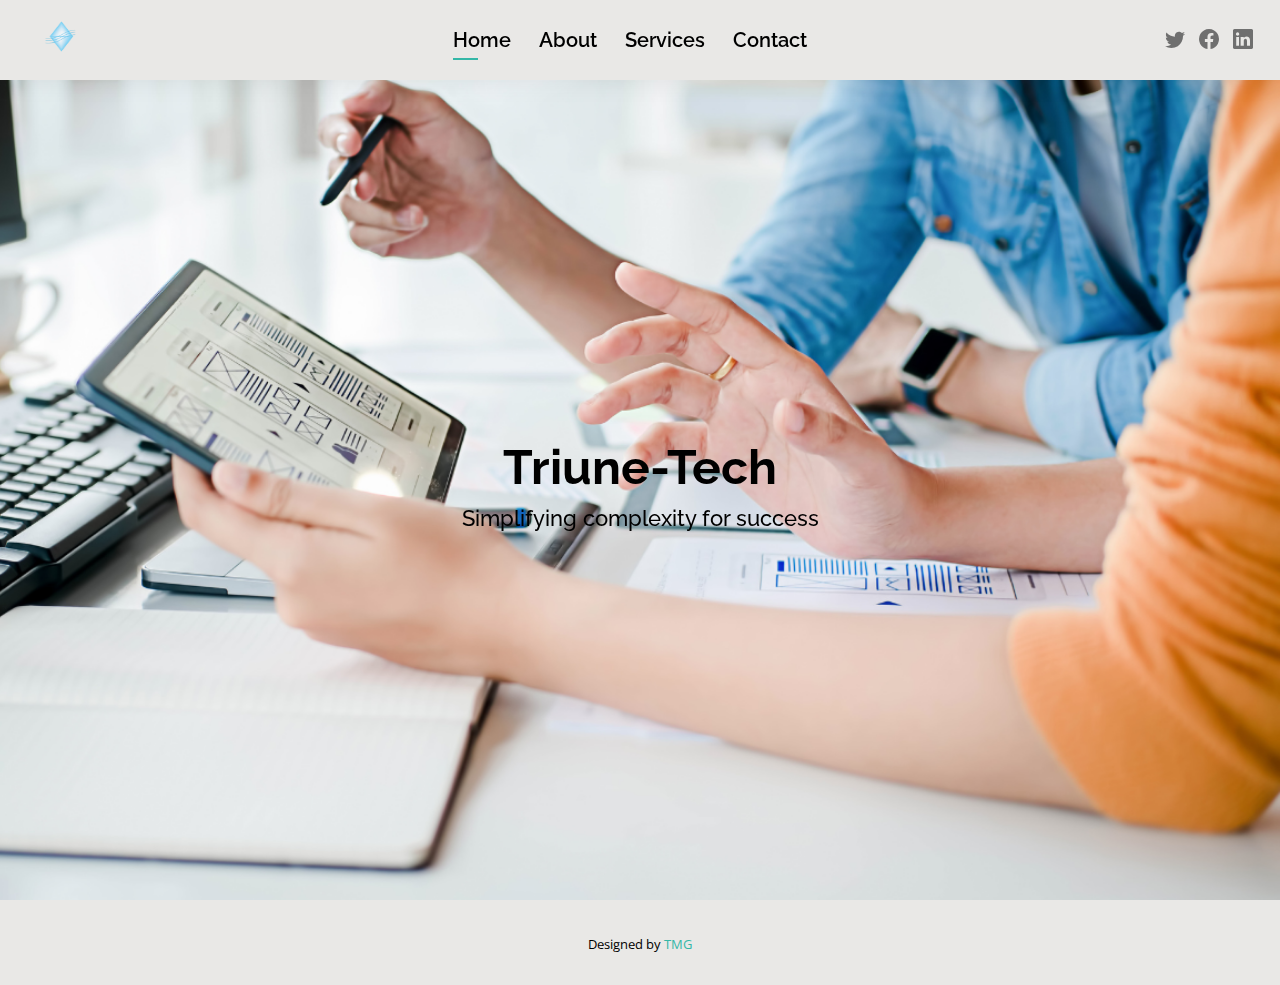
<file: index.html>
<!DOCTYPE html>
<html lang="en">

<head>
  <meta charset="utf-8">
  <meta content="width=device-width, initial-scale=1.0" name="viewport">

  <title>Triune Tech</title>
  <meta content="" name="description">
  <meta content="" name="keywords">

  <!-- Favicons -->
  <link href="assets/img/triune-logo.png" rel="icon">
  <link href="assets/img/apple-touch-icon.png" rel="apple-touch-icon">

  <!-- Google Fonts -->
  <link href="https://fonts.googleapis.com/css?family=Open+Sans:300,300i,400,400i,600,600i,700,700i|Raleway:300,300i,400,400i,500,500i,600,600i,700,700i|Poppins:300,300i,400,400i,500,500i,600,600i,700,700i" rel="stylesheet">

  <!-- Vendor CSS Files -->
  <link href="assets/vendor/aos/aos.css" rel="stylesheet">
  <link href="assets/vendor/bootstrap/css/bootstrap.min.css" rel="stylesheet">
  <link href="assets/vendor/bootstrap-icons/bootstrap-icons.css" rel="stylesheet">
  <link href="assets/vendor/boxicons/css/boxicons.min.css" rel="stylesheet">
  <link href="assets/vendor/glightbox/css/glightbox.min.css" rel="stylesheet">
  <link href="assets/vendor/swiper/swiper-bundle.min.css" rel="stylesheet">

  <!-- Template Main CSS File -->
  <link href="assets/css/style.css" rel="stylesheet">

</head>

<body>

  <!-- ======= Header ======= -->
  <header id="header" class="fixed-top">
    <div class="container-fluid d-flex justify-content-between align-items-center">

      <h1 class="logo me-auto me-lg-0"><a href="index.html"><img src="assets/img/triune-logo.png" height="150" width="35"></a>
      </h1>
      <!-- Uncomment below if you prefer to use an image logo -->
      

      <nav id="navbar" class="navbar order-last order-lg-0">
        <ul>
          <li><a class="active" href="index.html">Home</a></li>
          <li><a href="about.html">About</a></li>
          <li><a href="services.html">Services</a></li>
          <!-- <li><a href="product.html">Product</a></li> -->
          <li><a href="contact.html">Contact</a></li>
        </ul>
        <i class="bi bi-list mobile-nav-toggle"></i>
      </nav><!-- .navbar -->

      <div class="header-social-links">
        <a href="#" class="twitter"><i class="bi bi-twitter"></i></a>
        <a href="#" class="facebook"><i class="bi bi-facebook"></i></a>
        <!-- <a href="#" class="instagram"><i class="bi bi-instagram"></i></a> -->
        <a href="#" class="linkedin"><i class="bi bi-linkedin"></i></i></a>
      </div>

    </div>

  </header><!-- End Header -->

  <!-- ======= Hero Section ======= -->
  <section id="hero" class="d-flex align-items-center">
    <div class="container d-flex flex-column align-items-center" data-aos="zoom-in" data-aos-delay="100">
      <h1>Triune-Tech</h1>
      <h2>Simplifying complexity for success</h2>
      <!-- <a href="about.html" class="btn-about">About Us</a> -->
    </div>
  </section>
  <!-- End Hero -->

  <!-- ======= Footer ======= -->
  <footer id="footer">
    <div class="container">
      <!-- <div class="copyright">
        &copy; Copyright <strong><span>Triune-Tech</span></strong>. All Rights Reserved
      </div> -->
      <div class="credits">
        Designed by <a href="#">TMG</a>
      </div>
    </div>
  </footer><!-- End  Footer -->

  <div id="preloader"></div>
  <a href="#" class="back-to-top d-flex align-items-center justify-content-center"><i class="bi bi-arrow-up-short"></i></a>

  <!-- Vendor JS Files -->
  <script src="assets/vendor/purecounter/purecounter_vanilla.js"></script>
  <script src="assets/vendor/aos/aos.js"></script>
  <script src="assets/vendor/bootstrap/js/bootstrap.bundle.min.js"></script>
  <script src="assets/vendor/glightbox/js/glightbox.min.js"></script>
  <script src="assets/vendor/isotope-layout/isotope.pkgd.min.js"></script>
  <script src="assets/vendor/swiper/swiper-bundle.min.js"></script>
  <script src="assets/vendor/waypoints/noframework.waypoints.js"></script>
  <script src="assets/vendor/php-email-form/validate.js"></script>

  <!-- Template Main JS File -->
  <script src="assets/js/main.js"></script>

</body>

</html>
</file>
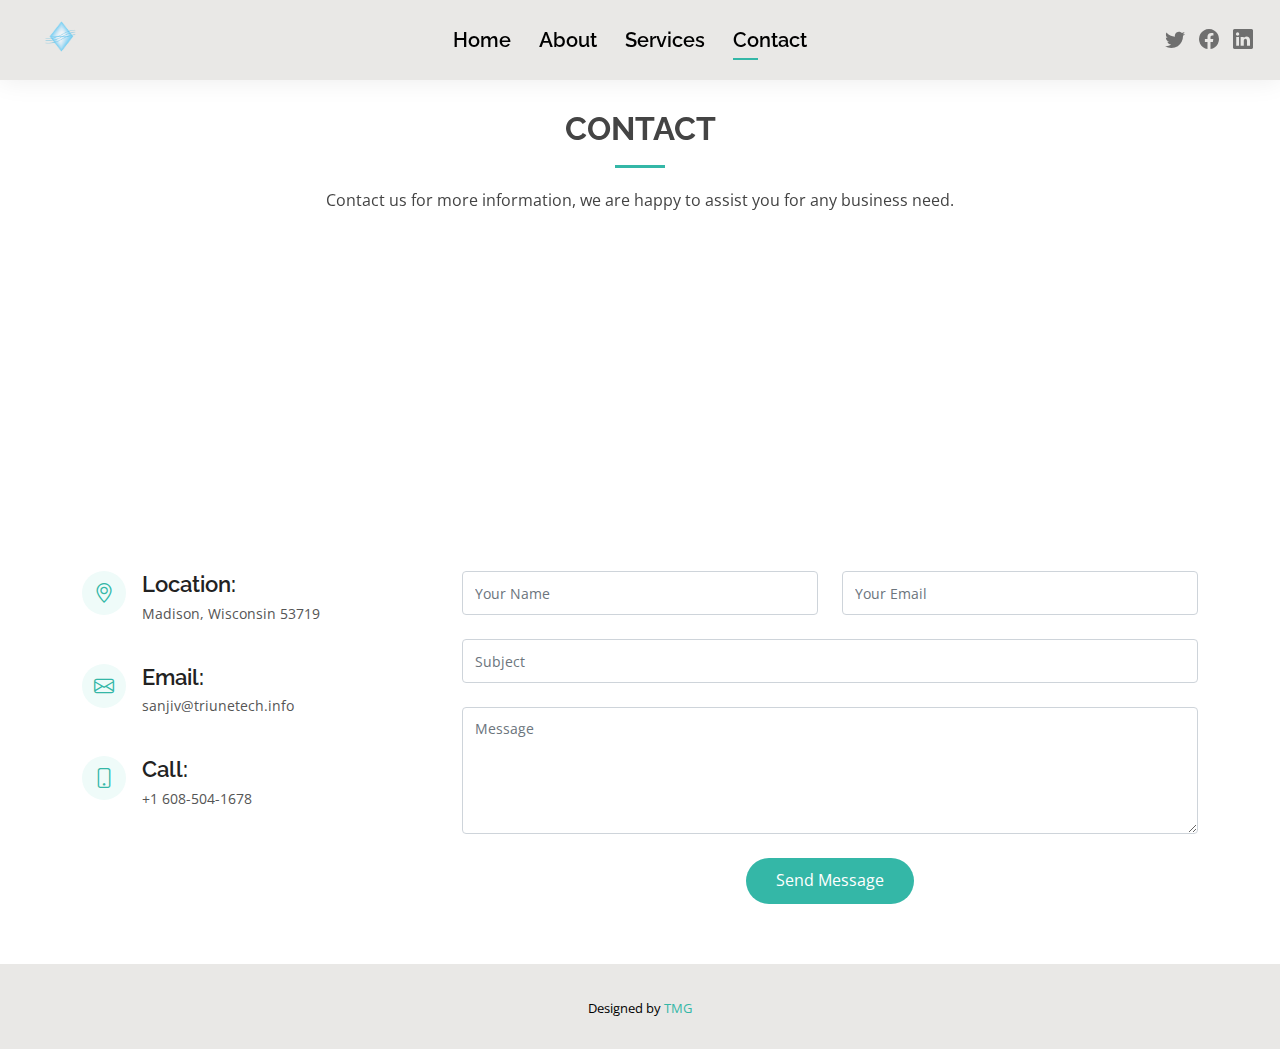
<file: contact.html>
<!DOCTYPE html>
<html lang="en">

<head>
  <meta charset="utf-8">
  <meta content="width=device-width, initial-scale=1.0" name="viewport">

  <title>Triune-Tech</title>
  <meta content="" name="description">
  <meta content="" name="keywords">

  <!-- Favicons -->
  <link href="assets/img/favicon.png" rel="icon">
  <link href="assets/img/apple-touch-icon.png" rel="apple-touch-icon">

  <!-- Google Fonts -->
  <link href="https://fonts.googleapis.com/css?family=Open+Sans:300,300i,400,400i,600,600i,700,700i|Raleway:300,300i,400,400i,500,500i,600,600i,700,700i|Poppins:300,300i,400,400i,500,500i,600,600i,700,700i" rel="stylesheet">

  <!-- Vendor CSS Files -->
  <link href="assets/vendor/aos/aos.css" rel="stylesheet">
  <link href="assets/vendor/bootstrap/css/bootstrap.min.css" rel="stylesheet">
  <link href="assets/vendor/bootstrap-icons/bootstrap-icons.css" rel="stylesheet">
  <link href="assets/vendor/boxicons/css/boxicons.min.css" rel="stylesheet">
  <link href="assets/vendor/glightbox/css/glightbox.min.css" rel="stylesheet">
  <link href="assets/vendor/swiper/swiper-bundle.min.css" rel="stylesheet">

  <!-- Template Main CSS File -->
  <link href="assets/css/style.css" rel="stylesheet">

</head>

<body>

  <!-- ======= Header ======= -->
  <header id="header" class="fixed-top">
    <div class="container-fluid d-flex justify-content-between align-items-center">

      <h1 class="logo me-auto me-lg-0"><a href="index.html"><img src="assets/img/triune-logo.png" height="150" width="35"></a>
      </h1>
      <!-- Uncomment below if you prefer to use an image logo -->
      <!-- <a href="index.html" class="logo"><img src="assets/img/logo.png" alt="" class="img-fluid"></a>-->

      <nav id="navbar" class="navbar order-last order-lg-0">
        <ul>
          <li><a href="index.html">Home</a></li>
          <li><a href="about.html">About</a></li>
          <li><a href="services.html">Services</a></li>
          <!-- <li><a href="services.html">Product</a></li> -->
          <li><a class="active" href="contact.html">Contact</a></li>
        </ul>
        <i class="bi bi-list mobile-nav-toggle"></i>
      </nav><!-- .navbar -->

      <div class="header-social-links">
        <a href="#" class="twitter"><i class="bi bi-twitter"></i></a>
        <a href="#" class="facebook"><i class="bi bi-facebook"></i></a>
        <!-- <a href="#" class="instagram"><i class="bi bi-instagram"></i></a> -->
        <a href="#" class="linkedin"><i class="bi bi-linkedin"></i></i></a>
      </div>

    </div>

  </header><!-- End Header -->

  <main id="main">

    <!-- ======= Contact Section ======= -->
    <section id="contact" class="contact">
      <div class="container" data-aos="fade-up">

        <div class="section-title">
          <h2>Contact</h2>
          <p>Contact us for more information, we are happy to assist you for any business need.</p>
        </div>

        <div>
          <iframe src="https://www.google.com/maps/embed?pb=!1m14!1m12!1m3!1d52497.15049844585!2d-89.41642163604529!3d43.07377298292162!2m3!1f0!2f0!3f0!3m2!1i1024!2i768!4f13.1!5e0!3m2!1sen!2sus!4v1684524093869!5m2!1sen!2sus" width="100%" height="275px" style="border:0;" allowfullscreen="" loading="lazy" referrerpolicy="no-referrer-when-downgrade"></iframe>
        </div>

        <div class="row mt-5">

          <div class="col-lg-4">
            <div class="info">
              <div class="address">
                <i class="bi bi-geo-alt"></i>
                <h4>Location:</h4>
                <p>Madison, Wisconsin 53719</p>
              </div>

              <div class="email">
                <i class="bi bi-envelope"></i>
                <h4>Email:</h4>
                <p>sanjiv@triunetech.info</p>
              </div>

              <div class="phone">
                <i class="bi bi-phone"></i>
                <h4>Call:</h4>
                <p>+1 608-504-1678</p>
              </div>

            </div>

          </div>

          <div class="col-lg-8 mt-5 mt-lg-0">

            <form action="forms/contact.php" method="post" role="form" class="php-email-form">
              <div class="row">
                <div class="col-md-6 form-group">
                  <input type="text" name="name" class="form-control" id="name" placeholder="Your Name" required>
                </div>
                <div class="col-md-6 form-group mt-3 mt-md-0">
                  <input type="email" class="form-control" name="email" id="email" placeholder="Your Email" required>
                </div>
              </div>
              <div class="form-group mt-3">
                <input type="text" class="form-control" name="subject" id="subject" placeholder="Subject" required>
              </div>
              <div class="form-group mt-3">
                <textarea class="form-control" name="message" rows="5" placeholder="Message" required></textarea>
              </div>
              <div class="my-3">
                <div class="loading">Loading</div>
                <div class="error-message"></div>
                <div class="sent-message">Your message has been sent. Thank you!</div>
              </div>
              <div class="text-center"><button type="submit">Send Message</button></div>
            </form>

          </div>

        </div>

      </div>
    </section><!-- End Contact Section -->

  </main><!-- End #main -->

  <!-- ======= Footer ======= -->
  <footer id="footer">
    <div class="container">
      <!-- <div class="copyright">
        &copy; Copyright <strong><span>Triune-Tech</span></strong>. All Rights Reserved
      </div> -->
      <div class="credits">
       
        Designed by <a href="#">TMG</a>
      </div>
    </div>
  </footer><!-- End  Footer -->

  <div id="preloader"></div>
  <a href="#" class="back-to-top d-flex align-items-center justify-content-center"><i class="bi bi-arrow-up-short"></i></a>

  <!-- Vendor JS Files -->
  <script src="assets/vendor/purecounter/purecounter_vanilla.js"></script>
  <script src="assets/vendor/aos/aos.js"></script>
  <script src="assets/vendor/bootstrap/js/bootstrap.bundle.min.js"></script>
  <script src="assets/vendor/glightbox/js/glightbox.min.js"></script>
  <script src="assets/vendor/isotope-layout/isotope.pkgd.min.js"></script>
  <script src="assets/vendor/swiper/swiper-bundle.min.js"></script>
  <script src="assets/vendor/waypoints/noframework.waypoints.js"></script>
  <script src="assets/vendor/php-email-form/validate.js"></script>

  <!-- Template Main JS File -->
  <script src="assets/js/main.js"></script>

</body>

</html>
</file>
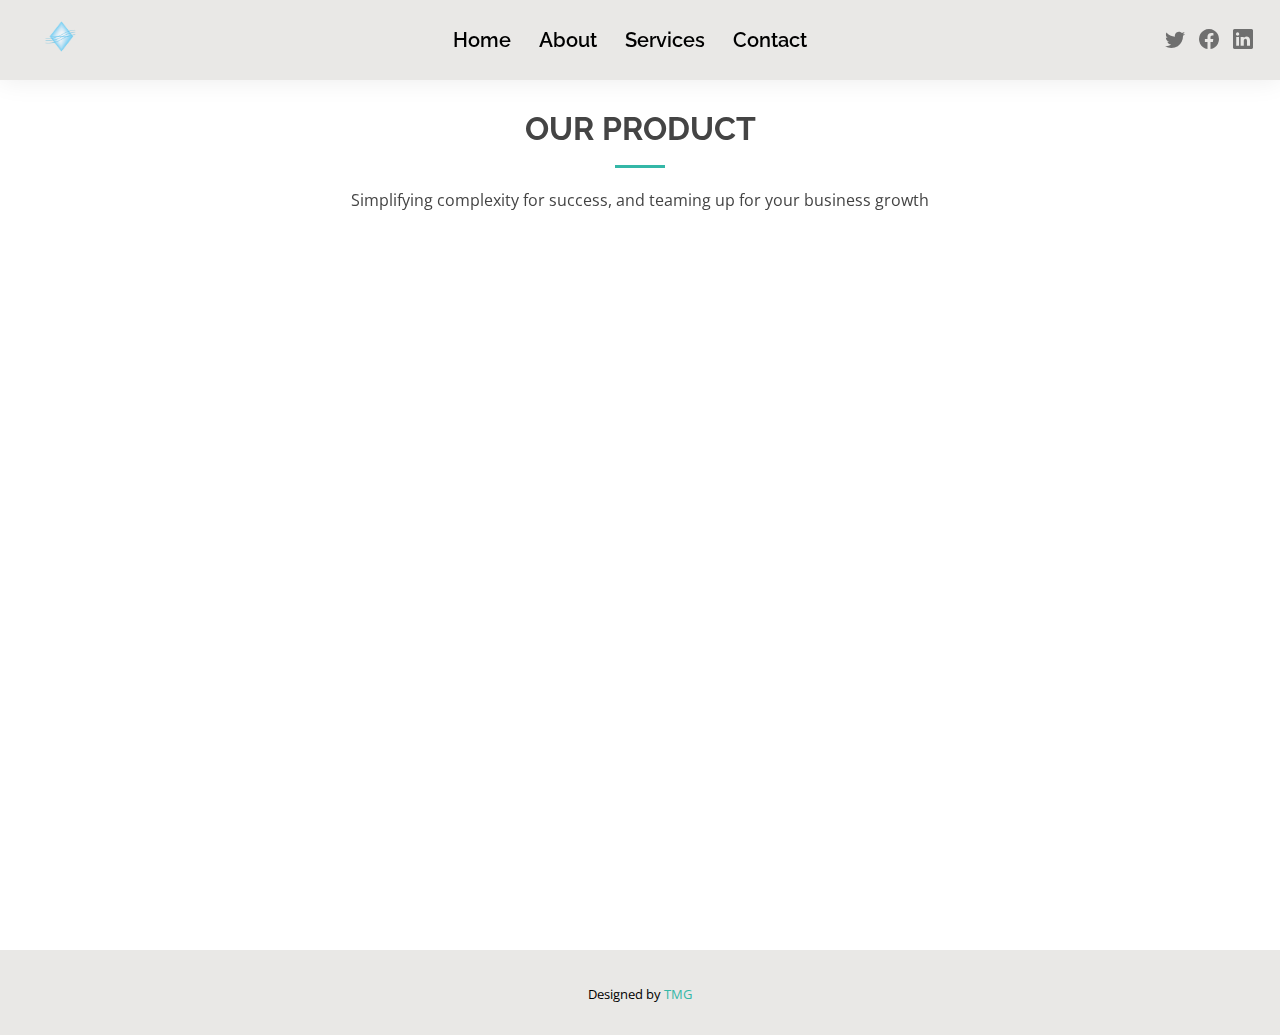
<file: product.html>
<!DOCTYPE html>
<html lang="en">

<head>
    <meta charset="utf-8">
    <meta content="width=device-width, initial-scale=1.0" name="viewport">

    <title>Triune-Tech</title>
    <meta content="" name="description">
    <meta content="" name="keywords">

    <!-- Favicons -->
    <link href="assets/img/favicon.png" rel="icon">
    <link href="assets/img/apple-touch-icon.png" rel="apple-touch-icon">

    <!-- Google Fonts -->
    <link
        href="https://fonts.googleapis.com/css?family=Open+Sans:300,300i,400,400i,600,600i,700,700i|Raleway:300,300i,400,400i,500,500i,600,600i,700,700i|Poppins:300,300i,400,400i,500,500i,600,600i,700,700i"
        rel="stylesheet">

    <!-- Vendor CSS Files -->
    <link href="assets/vendor/aos/aos.css" rel="stylesheet">
    <link href="assets/vendor/bootstrap/css/bootstrap.min.css" rel="stylesheet">
    <link href="assets/vendor/bootstrap-icons/bootstrap-icons.css" rel="stylesheet">
    <link href="assets/vendor/boxicons/css/boxicons.min.css" rel="stylesheet">
    <link href="assets/vendor/glightbox/css/glightbox.min.css" rel="stylesheet">
    <link href="assets/vendor/swiper/swiper-bundle.min.css" rel="stylesheet">

    <!-- Template Main CSS File -->
    <link href="assets/css/style.css" rel="stylesheet">


</head>

<body>

    <!-- ======= Header ======= -->
    <header id="header" class="fixed-top">
        <div class="container-fluid d-flex justify-content-between align-items-center">

            <h1 class="logo me-auto me-lg-0"><a href="index.html"><img src="assets/img/triune-logo.png" height="150"
                        width="35"></a>
            </h1>
            <!-- Uncomment below if you prefer to use an image logo -->
            <!-- <a href="index.html" class="logo"><img src="assets/img/logo.png" alt="" class="img-fluid"></a>-->

            <nav id="navbar" class="navbar order-last order-lg-0">
                <ul>
                    <li><a href="index.html">Home</a></li>
                    <li><a href="about.html">About</a></li>
                    <li><a  href="services.html">Services</a></li>
                    <!-- <li><a class="active" href="product.html">Product</a></li> -->
                    <li><a href="contact.html">Contact</a></li>
                </ul>
                <i class="bi bi-list mobile-nav-toggle"></i>
            </nav><!-- .navbar -->

            <div class="header-social-links">
                <a href="#" class="twitter"><i class="bi bi-twitter"></i></a>
                <a href="#" class="facebook"><i class="bi bi-facebook"></i></a>
                <!-- <a href="#" class="instagram"><i class="bi bi-instagram"></i></a> -->
                <a href="#" class="linkedin"><i class="bi bi-linkedin"></i></i></a>
            </div>

        </div>

    </header><!-- End Header -->

    <main id="main">

        <!-- ======= Services Section ======= -->
        <section id="product" class="product">
            <div class="container" data-aos="fade-up">

                <div class="section-title">
                    <h2>Our Product</h2>
                    <p>Simplifying complexity for success, and teaming up for your business growth</p>
                </div>

                <!-- <div class="row">
                    <div class="col-lg-4 col-md-6 d-flex align-items-stretch" data-aos="zoom-in" data-aos-delay="100">
                        <div class="icon-box iconbox-blue">
                            <div class="icon">
                                <img src="assets/img/manage-salon.png" height="220" width="300">
                                <svg width="100" height="100" viewBox="0 0 600 600" xmlns="http://www.w3.org/2000/svg">
                                    <path stroke="none" stroke-width="0" fill="#f5f5f5"
                                        d="M300,521.0016835830174C376.1290562159157,517.8887921683347,466.0731472004068,529.7835943286574,510.70327084640275,468.03025145048787C554.3714126377745,407.6079735673963,508.03601936045806,328.9844924480964,491.2728898941984,256.3432110539036C474.5976632858925,184.082847569629,479.9380746630129,96.60480741107993,416.23090153303,58.64404602377083C348.86323505073057,18.502131276798302,261.93793281208167,40.57373210992963,193.5410806939664,78.93577620505333C130.42746243093433,114.334589627462,98.30271207620316,179.96522072025542,76.75703585869454,249.04625023123273C51.97151888228291,328.5150500222984,13.704378332031375,421.85034740162234,66.52175969318436,486.19268352777647C119.04800174914682,550.1803526380478,217.28368757567262,524.383925680826,300,521.0016835830174">
                                    </path>
                                </svg>
                                <i class="bx bxl-dribbble"></i>
                            </div>
                            <h4><a href="">Web design</a></h4>
                            <p>We customize your need and deliver quality product within given time frame.</p>
                        </div>
                    </div> -->

                    <!-- <div class="col-lg-4 col-md-6 d-flex align-items-stretch mt-4 mt-md-0" data-aos="zoom-in"
                        data-aos-delay="200">
                        <div class="icon-box iconbox-orange">
                            <div class="icon">
                                <svg width="100" height="100" viewBox="0 0 600 600" xmlns="http://www.w3.org/2000/svg">
                                    <path stroke="none" stroke-width="0" fill="#f5f5f5"
                                        d="M300,582.0697525312426C382.5290701553225,586.8405444964366,449.9789794690241,525.3245884688669,502.5850820975895,461.55621195738473C556.606425686781,396.0723002908107,615.8543463187945,314.28637112970534,586.6730223649479,234.56875336149918C558.9533121215079,158.8439757836574,454.9685369536778,164.00468322053177,381.49747125262974,130.76875717737553C312.15926192815925,99.40240125094834,248.97055460311594,18.661163978235184,179.8680185752513,50.54337015887873C110.5421016452524,82.52863877960104,119.82277516462835,180.83849132639028,109.12597500060166,256.43424936330496C100.08760227029461,320.3096726198365,92.17705696193138,384.0621239912766,124.79988738764834,439.7174275375508C164.83382741302287,508.01625554203684,220.96474134820875,577.5009287672846,300,582.0697525312426">
                                    </path>
                                </svg>
                                <i class="bx bx-file"></i>
                            </div>
                            <h4><a href="">Application Development</a></h4>
                            <p>Our primary focus is to create engaging and
                                user-friendly solutions.</p>
                        </div>
                    </div> -->

                    <!-- <div class="col-lg-4 col-md-6 d-flex align-items-stretch mt-4 mt-lg-0" data-aos="zoom-in"
                        data-aos-delay="300">
                        <div class="icon-box iconbox-pink">
                            <div class="icon">
                                <svg width="100" height="100" viewBox="0 0 600 600" xmlns="http://www.w3.org/2000/svg">
                                    <path stroke="none" stroke-width="0" fill="#f5f5f5"
                                        d="M300,541.5067337569781C382.14930387511276,545.0595476570109,479.8736841581634,548.3450877840088,526.4010558755058,480.5488172755941C571.5218469581645,414.80211281144784,517.5187510058486,332.0715597781072,496.52539010469104,255.14436215662573C477.37192572678356,184.95920475031193,473.57363656557914,105.61284051026155,413.0603344069578,65.22779650032875C343.27470386102294,18.654635553484475,251.2091493199835,5.337323636656869,175.0934190732945,40.62881213300186C97.87086631185822,76.43348514350839,51.98124368387456,156.15599469081315,36.44837278890362,239.84606092416172C21.716077023791087,319.22268207091537,43.775223500013084,401.1760424656574,96.891909868211,461.97329694683043C147.22146801428983,519.5804099606455,223.5754009179313,538.201503339737,300,541.5067337569781">
                                    </path>
                                </svg>
                                <i class="bx bx-tachometer"></i>
                            </div>
                            <h4><a href="">Marketing</a></h4>
                            <p>We are open to doing everything in digital marketing service to get results and boost
                                your business and
                                online presence with our help.</p>
                        </div>
                    </div>

                    <div class="col-lg-4 col-md-6 d-flex align-items-stretch mt-4" data-aos="zoom-in"
                        data-aos-delay="100">
                        <div class="icon-box iconbox-yellow">
                            <div class="icon">
                                <svg width="100" height="100" viewBox="0 0 600 600" xmlns="http://www.w3.org/2000/svg">
                                    <path stroke="none" stroke-width="0" fill="#f5f5f5"
                                        d="M300,503.46388370962813C374.79870501325706,506.71871716319447,464.8034551963731,527.1746412648533,510.4981551193396,467.86667711651364C555.9287308511215,408.9015244558933,512.6030010748507,327.5744911775523,490.211057578863,256.5855673507754C471.097692560561,195.9906835881958,447.69079081568157,138.11976852964426,395.19560036434837,102.3242989838813C329.3053358748298,57.3949838291264,248.02791733380457,8.279543830951368,175.87071277845988,42.242879143198664C103.41431057327972,76.34704239035025,93.79494320519305,170.9812938413882,81.28167332365135,250.07896920659033C70.17666984294237,320.27484674793965,64.84698225790005,396.69656628748305,111.28512138212992,450.4950937839243C156.20124167950087,502.5303643271138,231.32542653798444,500.4755392045468,300,503.46388370962813">
                                    </path>
                                </svg>
                                <i class="bx bx-layer"></i>
                            </div>
                            <h4><a href="">Data Migration</a></h4>
                            <p>Data management ensures data quality, security, and accessibility while adhering to
                                regulatory and compliance
                                requirements.</p>
                        </div>
                    </div>

                    <div class="col-lg-4 col-md-6 d-flex align-items-stretch mt-4" data-aos="zoom-in"
                        data-aos-delay="200">
                        <div class="icon-box iconbox-red">
                            <div class="icon">
                                <svg width="100" height="100" viewBox="0 0 600 600" xmlns="http://www.w3.org/2000/svg">
                                    <path stroke="none" stroke-width="0" fill="#f5f5f5"
                                        d="M300,532.3542879108572C369.38199826031484,532.3153073249985,429.10787420159085,491.63046689027357,474.5244479745417,439.17860296908856C522.8885846962883,383.3225815378663,569.1668002868075,314.3205725914397,550.7432151929288,242.7694973846089C532.6665558377875,172.5657663291529,456.2379748765914,142.6223662098291,390.3689995646985,112.34683881706744C326.66090330228417,83.06452184765237,258.84405631176094,53.51806209861945,193.32584062364296,78.48882559362697C121.61183558270385,105.82097193414197,62.805066853699245,167.19869350419734,48.57481801355237,242.6138429142374C34.843463184063346,315.3850353017275,76.69343916112496,383.4422959591041,125.22947124332185,439.3748458443577C170.7312796277747,491.8107796887764,230.57421082200815,532.3932930995766,300,532.3542879108572">
                                    </path>
                                </svg>
                                <i class="bx bx-slideshow"></i>
                            </div>
                            <h4><a href="">Data Mining</a></h4>
                            <p>Data solutions emphasize ensuring data governance and security.</p>
                        </div>
                    </div>

                    <div class="col-lg-4 col-md-6 d-flex align-items-stretch mt-4" data-aos="zoom-in"
                        data-aos-delay="300">
                        <div class="icon-box iconbox-teal">
                            <div class="icon">
                                <svg width="100" height="100" viewBox="0 0 600 600" xmlns="http://www.w3.org/2000/svg">
                                    <path stroke="none" stroke-width="0" fill="#f5f5f5"
                                        d="M300,566.797414625762C385.7384707136149,576.1784315230908,478.7894351017131,552.8928747891023,531.9192734346935,484.94944893311C584.6109503024035,417.5663521118492,582.489472248146,322.67544863468447,553.9536738515405,242.03673114598146C529.1557734026468,171.96086150256528,465.24506316201064,127.66468636344209,395.9583748389544,100.7403814666027C334.2173773831606,76.7482773500951,269.4350130405921,84.62216499799875,207.1952322260088,107.2889140133804C132.92018162631612,134.33871894543012,41.79353780512637,160.00259165414826,22.644507872594943,236.69541883565114C3.319112789854554,314.0945973066697,72.72355303640163,379.243833228382,124.04198916343866,440.3218312028393C172.9286146004772,498.5055451809895,224.45579914871206,558.5317968840102,300,566.797414625762">
                                    </path>
                                </svg>
                                <i class="bx bx-arch"></i>
                            </div>
                            <h4><a href="">Consulting</a></h4>
                            <p>We are offering the services of experienced developers within very short time and develop
                                a team as per your need</p>
                        </div>
                    </div>

                </div> -->

            </div>
        </section><!-- End Services Section -->

    </main><!-- End #main -->

    <!-- ======= Footer ======= -->
    <footer id="footer">
        <div class="container">
            <!-- <div class="copyright">
        &copy; Copyright <strong><span>Triune-Tech</span></strong>. All Rights Reserved
      </div> -->
            <div class="credits">
                Designed by <a href="#">TMG</a>
            </div>
        </div>
    </footer><!-- End  Footer -->

    <div id="preloader"></div>
    <a href="#" class="back-to-top d-flex align-items-center justify-content-center"><i
            class="bi bi-arrow-up-short"></i></a>

    <!-- Vendor JS Files -->
    <script src="assets/vendor/purecounter/purecounter_vanilla.js"></script>
    <script src="assets/vendor/aos/aos.js"></script>
    <script src="assets/vendor/bootstrap/js/bootstrap.bundle.min.js"></script>
    <script src="assets/vendor/glightbox/js/glightbox.min.js"></script>
    <script src="assets/vendor/isotope-layout/isotope.pkgd.min.js"></script>
    <script src="assets/vendor/swiper/swiper-bundle.min.js"></script>
    <script src="assets/vendor/waypoints/noframework.waypoints.js"></script>
    <script src="assets/vendor/php-email-form/validate.js"></script>

    <!-- Template Main JS File -->
    <script src="assets/js/main.js"></script>

</body>

</html>
</file>
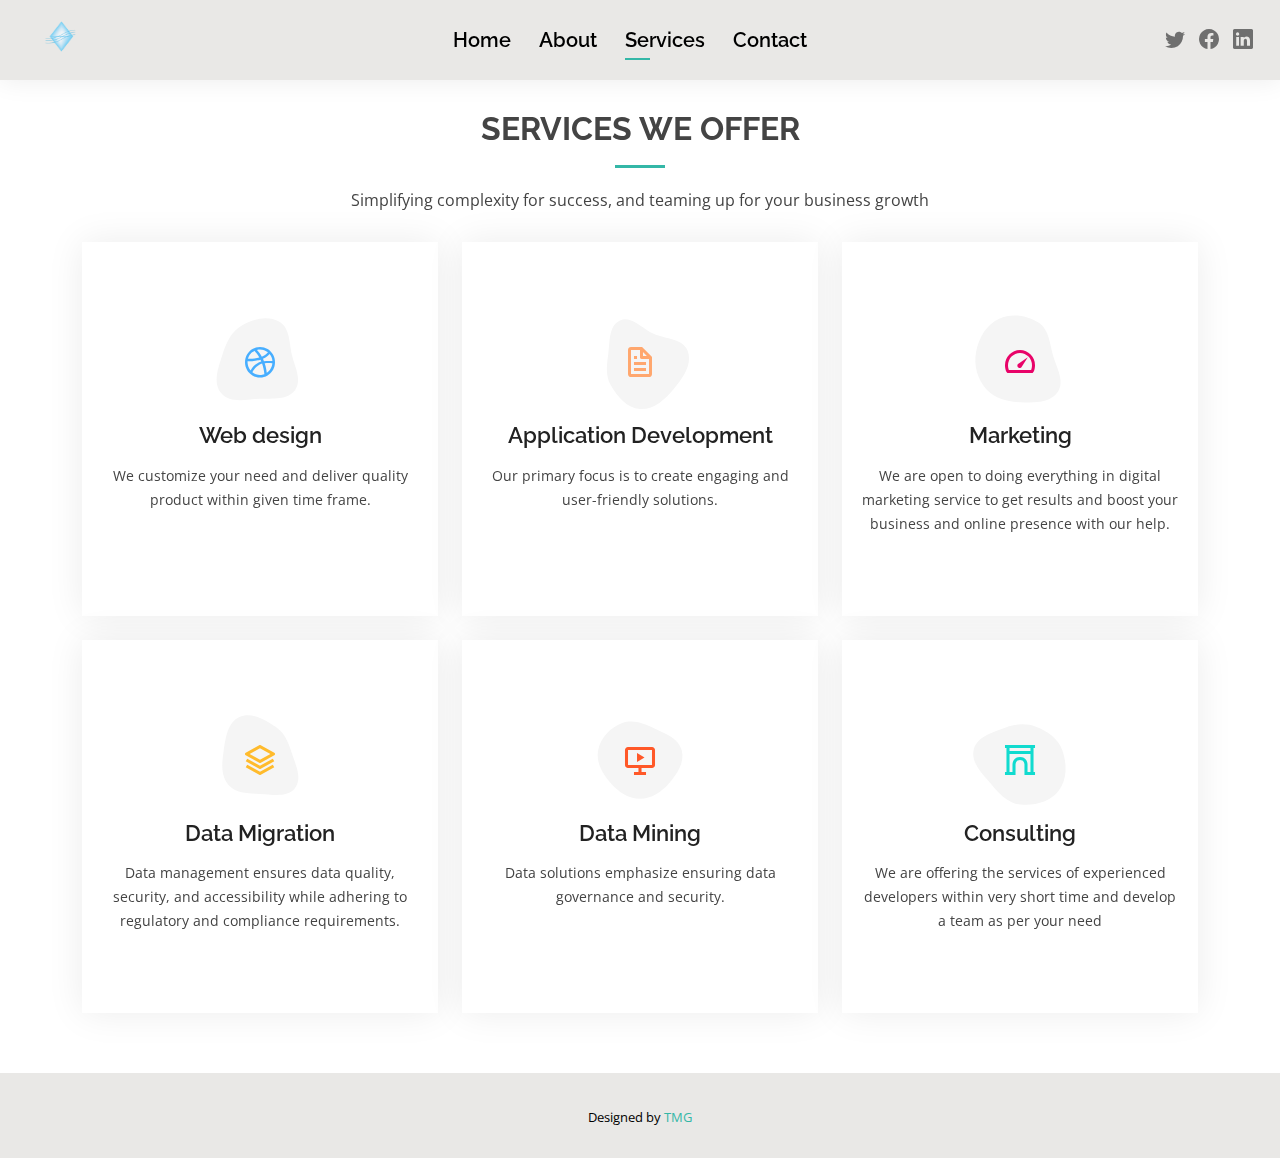
<file: services.html>
<!DOCTYPE html>
<html lang="en">

<head>
  <meta charset="utf-8">
  <meta content="width=device-width, initial-scale=1.0" name="viewport">

  <title>Triune-Tech</title>
  <meta content="" name="description">
  <meta content="" name="keywords">

  <!-- Favicons -->
  <link href="assets/img/favicon.png" rel="icon">
  <link href="assets/img/apple-touch-icon.png" rel="apple-touch-icon">

  <!-- Google Fonts -->
  <link href="https://fonts.googleapis.com/css?family=Open+Sans:300,300i,400,400i,600,600i,700,700i|Raleway:300,300i,400,400i,500,500i,600,600i,700,700i|Poppins:300,300i,400,400i,500,500i,600,600i,700,700i" rel="stylesheet">

  <!-- Vendor CSS Files -->
  <link href="assets/vendor/aos/aos.css" rel="stylesheet">
  <link href="assets/vendor/bootstrap/css/bootstrap.min.css" rel="stylesheet">
  <link href="assets/vendor/bootstrap-icons/bootstrap-icons.css" rel="stylesheet">
  <link href="assets/vendor/boxicons/css/boxicons.min.css" rel="stylesheet">
  <link href="assets/vendor/glightbox/css/glightbox.min.css" rel="stylesheet">
  <link href="assets/vendor/swiper/swiper-bundle.min.css" rel="stylesheet">

  <!-- Template Main CSS File -->
  <link href="assets/css/style.css" rel="stylesheet">

  
</head>

<body>

  <!-- ======= Header ======= -->
  <header id="header" class="fixed-top">
    <div class="container-fluid d-flex justify-content-between align-items-center">

      <h1 class="logo me-auto me-lg-0"><a href="index.html"><img src="assets/img/triune-logo.png" height="150" width="35"></a>
      </h1>
      <!-- Uncomment below if you prefer to use an image logo -->
      <!-- <a href="index.html" class="logo"><img src="assets/img/logo.png" alt="" class="img-fluid"></a>-->

      <nav id="navbar" class="navbar order-last order-lg-0">
        <ul>
          <li><a href="index.html">Home</a></li>
          <li><a href="about.html">About</a></li> 
          <li><a class="active" href="services.html">Services</a></li>
          <!-- <li><a href="product.html">Product</a></li> -->
          <li><a href="contact.html">Contact</a></li>
        </ul>
        <i class="bi bi-list mobile-nav-toggle"></i>
      </nav><!-- .navbar -->

      <div class="header-social-links">
        <a href="#" class="twitter"><i class="bi bi-twitter"></i></a>
        <a href="#" class="facebook"><i class="bi bi-facebook"></i></a>
        <!-- <a href="#" class="instagram"><i class="bi bi-instagram"></i></a> -->
        <a href="#" class="linkedin"><i class="bi bi-linkedin"></i></i></a>
      </div>

    </div>

  </header><!-- End Header -->

  <main id="main">

    <!-- ======= Services Section ======= -->
    <section id="services" class="services">
      <div class="container" data-aos="fade-up">

        <div class="section-title">
          <h2>Services we offer</h2>
          <p>Simplifying complexity for success, and teaming up for your business growth</p>
        </div>

        <div class="row">
          <div class="col-lg-4 col-md-6 d-flex align-items-stretch" data-aos="zoom-in" data-aos-delay="100">
            <div class="icon-box iconbox-blue">
              <div class="icon">
                <svg width="100" height="100" viewBox="0 0 600 600" xmlns="http://www.w3.org/2000/svg">
                  <path stroke="none" stroke-width="0" fill="#f5f5f5" d="M300,521.0016835830174C376.1290562159157,517.8887921683347,466.0731472004068,529.7835943286574,510.70327084640275,468.03025145048787C554.3714126377745,407.6079735673963,508.03601936045806,328.9844924480964,491.2728898941984,256.3432110539036C474.5976632858925,184.082847569629,479.9380746630129,96.60480741107993,416.23090153303,58.64404602377083C348.86323505073057,18.502131276798302,261.93793281208167,40.57373210992963,193.5410806939664,78.93577620505333C130.42746243093433,114.334589627462,98.30271207620316,179.96522072025542,76.75703585869454,249.04625023123273C51.97151888228291,328.5150500222984,13.704378332031375,421.85034740162234,66.52175969318436,486.19268352777647C119.04800174914682,550.1803526380478,217.28368757567262,524.383925680826,300,521.0016835830174"></path>
                </svg>
                <i class="bx bxl-dribbble"></i>
              </div>
              <h4><a href="">Web design</a></h4>
              <p>We customize your need and deliver quality product within given time frame.</p>
            </div>
          </div>

          <div class="col-lg-4 col-md-6 d-flex align-items-stretch mt-4 mt-md-0" data-aos="zoom-in" data-aos-delay="200">
            <div class="icon-box iconbox-orange ">
              <div class="icon">
                <svg width="100" height="100" viewBox="0 0 600 600" xmlns="http://www.w3.org/2000/svg">
                  <path stroke="none" stroke-width="0" fill="#f5f5f5" d="M300,582.0697525312426C382.5290701553225,586.8405444964366,449.9789794690241,525.3245884688669,502.5850820975895,461.55621195738473C556.606425686781,396.0723002908107,615.8543463187945,314.28637112970534,586.6730223649479,234.56875336149918C558.9533121215079,158.8439757836574,454.9685369536778,164.00468322053177,381.49747125262974,130.76875717737553C312.15926192815925,99.40240125094834,248.97055460311594,18.661163978235184,179.8680185752513,50.54337015887873C110.5421016452524,82.52863877960104,119.82277516462835,180.83849132639028,109.12597500060166,256.43424936330496C100.08760227029461,320.3096726198365,92.17705696193138,384.0621239912766,124.79988738764834,439.7174275375508C164.83382741302287,508.01625554203684,220.96474134820875,577.5009287672846,300,582.0697525312426"></path>
                </svg>
                <i class="bx bx-file"></i>
              </div>
              <h4><a href="">Application Development</a></h4>
              <p>Our primary focus is to create engaging and
              user-friendly solutions.</p>
            </div>
          </div>

          <div class="col-lg-4 col-md-6 d-flex align-items-stretch mt-4 mt-lg-0" data-aos="zoom-in" data-aos-delay="300">
            <div class="icon-box iconbox-pink">
              <div class="icon">
                <svg width="100" height="100" viewBox="0 0 600 600" xmlns="http://www.w3.org/2000/svg">
                  <path stroke="none" stroke-width="0" fill="#f5f5f5" d="M300,541.5067337569781C382.14930387511276,545.0595476570109,479.8736841581634,548.3450877840088,526.4010558755058,480.5488172755941C571.5218469581645,414.80211281144784,517.5187510058486,332.0715597781072,496.52539010469104,255.14436215662573C477.37192572678356,184.95920475031193,473.57363656557914,105.61284051026155,413.0603344069578,65.22779650032875C343.27470386102294,18.654635553484475,251.2091493199835,5.337323636656869,175.0934190732945,40.62881213300186C97.87086631185822,76.43348514350839,51.98124368387456,156.15599469081315,36.44837278890362,239.84606092416172C21.716077023791087,319.22268207091537,43.775223500013084,401.1760424656574,96.891909868211,461.97329694683043C147.22146801428983,519.5804099606455,223.5754009179313,538.201503339737,300,541.5067337569781"></path>
                </svg>
                <i class="bx bx-tachometer"></i>
              </div>
              <h4><a href="">Marketing</a></h4>
              <p>We are open to doing everything in digital marketing service to get results and boost your business and
              online presence with our help.</p>
            </div>
          </div>

          <div class="col-lg-4 col-md-6 d-flex align-items-stretch mt-4" data-aos="zoom-in" data-aos-delay="100">
            <div class="icon-box iconbox-yellow">
              <div class="icon">
                <svg width="100" height="100" viewBox="0 0 600 600" xmlns="http://www.w3.org/2000/svg">
                  <path stroke="none" stroke-width="0" fill="#f5f5f5" d="M300,503.46388370962813C374.79870501325706,506.71871716319447,464.8034551963731,527.1746412648533,510.4981551193396,467.86667711651364C555.9287308511215,408.9015244558933,512.6030010748507,327.5744911775523,490.211057578863,256.5855673507754C471.097692560561,195.9906835881958,447.69079081568157,138.11976852964426,395.19560036434837,102.3242989838813C329.3053358748298,57.3949838291264,248.02791733380457,8.279543830951368,175.87071277845988,42.242879143198664C103.41431057327972,76.34704239035025,93.79494320519305,170.9812938413882,81.28167332365135,250.07896920659033C70.17666984294237,320.27484674793965,64.84698225790005,396.69656628748305,111.28512138212992,450.4950937839243C156.20124167950087,502.5303643271138,231.32542653798444,500.4755392045468,300,503.46388370962813"></path>
                </svg>
                <i class="bx bx-layer"></i>
              </div>
              <h4><a href="">Data Migration</a></h4>
              <p>Data management ensures data quality, security, and accessibility while adhering to regulatory and compliance
              requirements.</p>
            </div>
          </div>

          <div class="col-lg-4 col-md-6 d-flex align-items-stretch mt-4" data-aos="zoom-in" data-aos-delay="200">
            <div class="icon-box iconbox-red">
              <div class="icon">
                <svg width="100" height="100" viewBox="0 0 600 600" xmlns="http://www.w3.org/2000/svg">
                  <path stroke="none" stroke-width="0" fill="#f5f5f5" d="M300,532.3542879108572C369.38199826031484,532.3153073249985,429.10787420159085,491.63046689027357,474.5244479745417,439.17860296908856C522.8885846962883,383.3225815378663,569.1668002868075,314.3205725914397,550.7432151929288,242.7694973846089C532.6665558377875,172.5657663291529,456.2379748765914,142.6223662098291,390.3689995646985,112.34683881706744C326.66090330228417,83.06452184765237,258.84405631176094,53.51806209861945,193.32584062364296,78.48882559362697C121.61183558270385,105.82097193414197,62.805066853699245,167.19869350419734,48.57481801355237,242.6138429142374C34.843463184063346,315.3850353017275,76.69343916112496,383.4422959591041,125.22947124332185,439.3748458443577C170.7312796277747,491.8107796887764,230.57421082200815,532.3932930995766,300,532.3542879108572"></path>
                </svg>
                <i class="bx bx-slideshow"></i>
              </div>
              <h4><a href="">Data Mining</a></h4>
              <p>Data solutions emphasize ensuring data governance and security.</p>
            </div>
          </div>

          <div class="col-lg-4 col-md-6 d-flex align-items-stretch mt-4" data-aos="zoom-in" data-aos-delay="300">
            <div class="icon-box iconbox-teal">
              <div class="icon">
                <svg width="100" height="100" viewBox="0 0 600 600" xmlns="http://www.w3.org/2000/svg">
                  <path stroke="none" stroke-width="0" fill="#f5f5f5" d="M300,566.797414625762C385.7384707136149,576.1784315230908,478.7894351017131,552.8928747891023,531.9192734346935,484.94944893311C584.6109503024035,417.5663521118492,582.489472248146,322.67544863468447,553.9536738515405,242.03673114598146C529.1557734026468,171.96086150256528,465.24506316201064,127.66468636344209,395.9583748389544,100.7403814666027C334.2173773831606,76.7482773500951,269.4350130405921,84.62216499799875,207.1952322260088,107.2889140133804C132.92018162631612,134.33871894543012,41.79353780512637,160.00259165414826,22.644507872594943,236.69541883565114C3.319112789854554,314.0945973066697,72.72355303640163,379.243833228382,124.04198916343866,440.3218312028393C172.9286146004772,498.5055451809895,224.45579914871206,558.5317968840102,300,566.797414625762"></path>
                </svg>
                <i class="bx bx-arch"></i>
              </div>
              <h4><a href="">Consulting</a></h4>
              <p>We are offering the services of experienced developers within very short time and develop a team as per your need</p>
            </div>
          </div>

        </div>

      </div>
    </section><!-- End Services Section -->

  </main><!-- End #main -->

  <!-- ======= Footer ======= -->
  <footer id="footer">
    <div class="container">
      <!-- <div class="copyright">
        &copy; Copyright <strong><span>Triune-Tech</span></strong>. All Rights Reserved
      </div> -->
      <div class="credits">
        Designed by <a href="#">TMG</a>
      </div>
    </div>
  </footer><!-- End  Footer -->

  <div id="preloader"></div>
  <a href="#" class="back-to-top d-flex align-items-center justify-content-center"><i class="bi bi-arrow-up-short"></i></a>

  <!-- Vendor JS Files -->
  <script src="assets/vendor/purecounter/purecounter_vanilla.js"></script>
  <script src="assets/vendor/aos/aos.js"></script>
  <script src="assets/vendor/bootstrap/js/bootstrap.bundle.min.js"></script>
  <script src="assets/vendor/glightbox/js/glightbox.min.js"></script>
  <script src="assets/vendor/isotope-layout/isotope.pkgd.min.js"></script>
  <script src="assets/vendor/swiper/swiper-bundle.min.js"></script>
  <script src="assets/vendor/waypoints/noframework.waypoints.js"></script>
  <script src="assets/vendor/php-email-form/validate.js"></script>

  <!-- Template Main JS File -->
  <script src="assets/js/main.js"></script>

</body>

</html>
</file>
<file: assets/css/style.css>
body {
  font-family: "Open Sans", sans-serif;
  color: #444444;
}

a {
  color: #34b7a7;
  text-decoration: none;
}

a:hover {
  color: #51cdbe;
  text-decoration: none;
}

h1,
h2,
h3,
h4,
h5,
h6 {
  font-family: "Raleway", sans-serif;
}

#main {
  margin-top: 50px;
}

@media (max-width: 992px) {
  #main {
    margin-top: 30px;
  }
}

/*--------------------------------------------------------------
# Preloader
--------------------------------------------------------------*/
#preloader {
  position: fixed;
  top: 0;
  left: 0;
  right: 0;
  bottom: 0;
  z-index: 9999;
  overflow: hidden;
  background: #fff;
}

#preloader:before {
  content: "";
  position: fixed;
  top: calc(50% - 30px);
  left: calc(50% - 30px);
  border: 6px solid #34b7a7;
  border-top-color: #dcf5f2;
  border-radius: 50%;
  width: 60px;
  height: 60px;
  animation: animate-preloader 1s linear infinite;
}

@keyframes animate-preloader {
  0% {
    transform: rotate(0deg);
  }

  100% {
    transform: rotate(360deg);
  }
}

/*--------------------------------------------------------------
# Back to top button
--------------------------------------------------------------*/
.back-to-top {
  position: fixed;
  visibility: hidden;
  opacity: 0;
  right: 15px;
  bottom: 15px;
  z-index: 996;
  background: #34b7a7;
  width: 40px;
  height: 40px;
  border-radius: 50px;
  transition: all 0.4s;
}

.back-to-top i {
  font-size: 24px;
  color: #fff;
  line-height: 0;
}

.back-to-top:hover {
  background: #49cbbb;
  color: #fff;
}

.back-to-top.active {
  visibility: visible;
  opacity: 1;
}

/*--------------------------------------------------------------
# Header
--------------------------------------------------------------*/
#header {
  background: #e9e8e6;
  box-shadow: 0px 0px 25px 0 rgba(0, 0, 0, 0.08);
  z-index: 997;
  padding: 15px 0;
}

#header .logo {
  font-size: 32px;
  margin: 0 30px 0 30px;
  padding: 0;
  line-height: 1;
  font-weight: 400;
  letter-spacing: 2px;
  text-transform: uppercase;
}

#header .logo a {
  /* color: #222222; */
  color: white;
}

#header .logo img {
  max-height: 40px;
}

@media (max-width: 992px) {
  #header .logo {
    font-size: 50px;
  }
}

/*--------------------------------------------------------------
# Header Social Links
--------------------------------------------------------------*/
.header-social-links {
  padding-right: 15px;
}

.header-social-links a {
  color: #6f6f6f;
  padding-left: 10px;
  display: inline-block;
  line-height: 0px;
  transition: 0.3s;
  font-size: 20px;
}

.header-social-links a:hover {
  color: #34b7a7;
}

/*--------------------------------------------------------------
# Navigation Menu
--------------------------------------------------------------*/
/**
* Desktop Navigation 
*/
.navbar {
  padding: 0;
}

.navbar ul {
  margin: 0;
  padding: 0;
  display: flex;
  list-style: none;
  align-items: center;
}

.navbar li {
  position: relative;
  padding: 10px 0 10px 28px;
}

.navbar a,
.navbar a:focus {
  display: flex;
  align-items: center;
  justify-content: space-between;
  font-family: "Raleway", sans-serif;
  font-size: 20px;
  font-weight: 600;
  color: black;
  white-space: nowrap;
  transition: 0.3s;
  position: relative;
}

.navbar a i,
.navbar a:focus i {
  font-size: 12px;
  line-height: 0;
  margin-left: 5px;
}

.navbar>ul>li>a:before {
  content: "";
  position: absolute;
  width: 0;
  height: 2px;
  bottom: -5px;
  left: 0;
  background-color: #34b7a7;
  visibility: hidden;
  width: 0px;
  transition: all 0.3s ease-in-out 0s;
}

.navbar a:hover:before,
.navbar li:hover>a:before,
.navbar .active:before {
  visibility: visible;
  width: 25px;
}

.navbar a:hover,
.navbar .active,
.navbar .active:focus,
.navbar li:hover>a {
  /* color: #222222; */
  color: black;
}

.navbar .dropdown ul {
  display: block;
  position: absolute;
  left: 14px;
  top: calc(100% + 30px);
  margin: 0;
  padding: 10px 0;
  z-index: 99;
  opacity: 0;
  visibility: hidden;
  background: #fff;
  box-shadow: 0px 0px 30px rgba(127, 137, 161, 0.25);
  transition: 0.3s;
  border-radius: 4px;
}

.navbar .dropdown ul li {
  min-width: 200px;
  padding: 0;
}

.navbar .dropdown ul a {
  padding: 10px 20px;
  font-size: 15px;
  text-transform: none;
  font-weight: 600;
}

.navbar .dropdown ul a i {
  font-size: 12px;
}

.navbar .dropdown ul a:hover,
.navbar .dropdown ul .active:hover,
.navbar .dropdown ul li:hover>a {
  color: #34b7a7;
}

.navbar .dropdown:hover>ul {
  opacity: 1;
  top: 100%;
  visibility: visible;
}

.navbar .dropdown .dropdown ul {
  top: 0;
  left: calc(100% - 30px);
  visibility: hidden;
}

.navbar .dropdown .dropdown:hover>ul {
  opacity: 1;
  top: 0;
  left: 100%;
  visibility: visible;
}

@media (max-width: 1366px) {
  .navbar .dropdown .dropdown ul {
    left: -90%;
  }

  .navbar .dropdown .dropdown:hover>ul {
    left: -100%;
  }
}

/**
* Mobile Navigation 
*/
.mobile-nav-toggle {
  color: #222222;
  font-size: 28px;
  cursor: pointer;
  display: none;
  line-height: 0;
  transition: 0.5s;
}

.mobile-nav-toggle.bi-x {
  color: #fff;
}

@media (max-width: 991px) {
  .mobile-nav-toggle {
    display: block;
  }

  .navbar ul {
    display: none;
  }
}

.navbar-mobile {
  position: fixed;
  overflow: hidden;
  top: 0;
  right: 0;
  left: 0;
  bottom: 0;
  background: rgba(9, 9, 9, 0.9);
  transition: 0.3s;
  z-index: 999;
}

.navbar-mobile .mobile-nav-toggle {
  position: absolute;
  top: 15px;
  right: 15px;
}

.navbar-mobile ul {
  display: block;
  position: absolute;
  top: 55px;
  right: 15px;
  bottom: 15px;
  left: 15px;
  padding: 10px 0;
  border-radius: 10px;
  background-color: #fff;
  overflow-y: auto;
  transition: 0.3s;
}

.navbar-mobile a,
.navbar-mobile a:focus {
  font-size: 15px;
  padding-right: 15px;
  color: #222222;
}

.navbar-mobile a:hover,
.navbar-mobile .active,
.navbar-mobile li:hover>a {
  color: #34b7a7;
}

.navbar-mobile .getstarted,
.navbar-mobile .getstarted:focus {
  margin: 15px;
}

.navbar-mobile .dropdown ul {
  position: static;
  display: none;
  margin: 10px 20px;
  padding: 10px 0;
  z-index: 99;
  opacity: 1;
  visibility: visible;
  background: #fff;
  box-shadow: 0px 0px 30px rgba(127, 137, 161, 0.25);
}

.navbar-mobile .dropdown ul li {
  min-width: 200px;
}

.navbar-mobile .dropdown ul a {
  padding: 10px 20px;
}

.navbar-mobile .dropdown ul a i {
  font-size: 12px;
}

.navbar-mobile .dropdown ul a:hover,
.navbar-mobile .dropdown ul .active:hover,
.navbar-mobile .dropdown ul li:hover>a {
  color: #34b7a7;
}

.navbar-mobile .dropdown>.dropdown-active {
  display: block;
}

/*--------------------------------------------------------------
# Hero Section
--------------------------------------------------------------*/
#hero {
  width: 100%;
  height: 100vh;
  background: url("../img/front-img.png") top right;
  background-size: cover;
}

#hero .container {
  padding-top: 70px;
  position: relative;
}


@media (max-width: 992px) {
  #hero .container {
    padding-top: 58px;
  }
}


#hero h1 {
  margin: 0;
  font-size: 48px;
  font-weight: 700;
  line-height: 56px;
  color: black;
}

#hero h2 {
  color: black;
  margin: 10px 0 0 0;
  font-size: 22px;
}

#hero .btn-about {
  font-family: "Raleway", sans-serif;
  text-transform: uppercase;
  font-weight: 600;
  font-size: 12px;
  letter-spacing: 1px;
  display: inline-block;
  padding: 12px 40px;
  border-radius: 50px;
  transition: 0.5s;
  margin-top: 30px;
  color: #fff;
  background: #34b7a7;
}

.about-detail {
    margin-top: 30px;
   
    text-align: justify;
}

.img-fluid {
  margin: 20px 0 10px 0;
  height: auto;
  width: 75%;
}

#hero .btn-about:hover {
  background: #3dc8b7;
}

@media (min-width: 1024px) {
  #hero {
    background-attachment: fixed;
  }
}

@media (max-width: 992px) {
  #hero:before {
    content: "";
    background: rgba(255, 255, 255, 0.8);
    position: absolute;
    bottom: 0;
    top: 0;
    left: 0;
    right: 0;
  }

  #hero h1 {
    font-size: 28px;
    line-height: 36px;
  }

  #hero h2 {
    font-size: 18px;
    line-height: 24px;
  }
}

/*--------------------------------------------------------------
# Sections General
--------------------------------------------------------------*/
section {
  padding: 60px 0;
}

.section-bg {
  background-color: #e7f8f6;
}

.section-title {
  text-align: center;
  padding-bottom: 30px;
}

.section-title h2 {
  font-size: 32px;
  font-weight: bold;
  text-transform: uppercase;
  margin-bottom: 20px;
  padding-bottom: 20px;
  position: relative;
}

.section-title h2::after {
  content: "";
  position: absolute;
  display: block;
  width: 50px;
  height: 3px;
  background: #34b7a7;
  bottom: 0;
  left: calc(50% - 25px);
}

.section-title p {
  margin-bottom: 0;
}

/*--------------------------------------------------------------
# Cta
--------------------------------------------------------------*/
.cta {
  background: linear-gradient(rgba(0, 0, 0, 0.6), rgba(0, 0, 0, 0.6)), url("../img/bg-1.jpg") fixed center center;
  background-size: cover;
  padding: 80px 0;
}

.cta h3 {
  color: #fff;
  font-size: 28px;
  font-weight: 700;
}

.cta p {
  color: #fff;
}

.cta .cta-btn {
  font-family: "Raleway", sans-serif;
  text-transform: uppercase;
  font-weight: 500;
  font-size: 16px;
  letter-spacing: 1px;
  display: inline-block;
  padding: 8px 20px;
  border-radius: 2px;
  transition: 0.5s;
  margin: 10px;
  border: 2px solid #fff;
  color: #fff;
}

.cta .cta-btn:hover {
  background: #34b7a7;
  border: 2px solid #34b7a7;
}

@media (max-width: 1024px) {
  .cta {
    background-attachment: scroll;
  }
}

@media (min-width: 769px) {
  .cta .cta-btn-container {
    display: flex;
    align-items: center;
    justify-content: flex-end;
  }
}

/*--------------------------------------------------------------
# About
--------------------------------------------------------------*/
.about .content h3 {
  font-weight: 700;
  font-size: 26px;
  color: #555555;
}

.about .content ul {
  list-style: none;
  padding: 0;
}

.about .content ul li {
  padding-bottom: 10px;
}

.about .content ul i {
  font-size: 20px;
  padding-right: 2px;
  color: #34b7a7;
}

.about .content p:last-child {
  margin-bottom: 0;
}


/*--------------------------------------------------------------
# Facts
--------------------------------------------------------------*/
.facts .counters span {
  font-size: 48px;
  display: block;
  color: #34b7a7;
}

.facts .counters p {
  padding: 0;
  margin: 0 0 20px 0;
  font-family: "Raleway", sans-serif;
  font-size: 14px;
}

/*--------------------------------------------------------------
# Testimonials
--------------------------------------------------------------*/
.testimonials .section-header {
  margin-bottom: 40px;
}

.testimonials .testimonials-carousel,
.testimonials .testimonials-slider {
  overflow: hidden;
}

.testimonials .testimonial-item {
  text-align: center;
}

.testimonials .testimonial-item .testimonial-img {
  width: 120px;
  border-radius: 50%;
  border: 4px solid #fff;
  margin: 0 auto;
}

.testimonials .testimonial-item h3 {
  font-size: 20px;
  font-weight: bold;
  margin: 10px 0 5px 0;
  color: #111;
}

.testimonials .testimonial-item h4 {
  font-size: 14px;
  color: #999;
  margin: 0 0 15px 0;
}

.testimonials .testimonial-item .quote-icon-left,
.testimonials .testimonial-item .quote-icon-right {
  color: #c8efea;
  font-size: 26px;
}

.testimonials .testimonial-item .quote-icon-left {
  display: inline-block;
  left: -5px;
  position: relative;
}

.testimonials .testimonial-item .quote-icon-right {
  display: inline-block;
  right: -5px;
  position: relative;
  top: 10px;
}

.testimonials .testimonial-item p {
  font-style: italic;
  margin: 0 auto 15px auto;
}

@media (min-width: 992px) {
  .testimonials .testimonial-item p {
    width: 80%;
  }
}

.testimonials .swiper-pagination {
  margin-top: 20px;
  position: relative;
}

.testimonials .swiper-pagination .swiper-pagination-bullet {
  width: 12px;
  height: 12px;
  background-color: #fff;
  opacity: 1;
  border: 1px solid #34b7a7;
}

.testimonials .swiper-pagination .swiper-pagination-bullet-active {
  background-color: #34b7a7;
}


/*--------------------------------------------------------------
# Services
--------------------------------------------------------------*/
.services .icon-box {
  text-align: center;
  padding: 70px 20px 80px 20px;
  transition: all ease-in-out 0.3s;
  background: #fff;
  box-shadow: 0px 0 35px 0 rgba(0, 0, 0, 0.08);
}

.services .icon-box .icon {
  margin: 0 auto;
  width: 100px;
  height: 100px;
  display: flex;
  align-items: center;
  justify-content: center;
  transition: ease-in-out 0.3s;
  position: relative;
}

.services .icon-box .icon i {
  font-size: 36px;
  transition: 0.5s;
  position: relative;
}

.services .icon-box .icon svg {
  position: absolute;
  top: 0;
  left: 0;
}

.services .icon-box .icon svg path {
  transition: 0.5s;
  fill: #f5f5f5;
}

.services .icon-box h4 {
  font-weight: 600;
  margin: 10px 0 15px 0;
  font-size: 22px;
}

.services .icon-box h4 a {
  color: #222222;
  transition: ease-in-out 0.3s;
}

.services .icon-box p {
  line-height: 24px;
  font-size: 14px;
  margin-bottom: 0;
}

.services .iconbox-blue i {
  color: #47aeff;
}

.services .iconbox-blue:hover .icon i {
  color: #fff;
}

.services .iconbox-blue:hover .icon path {
  fill: #47aeff;
}

.services .iconbox-orange i {
  color: #ffa76e;
}

.services .iconbox-orange:hover .icon i {
  color: #fff;
}

.services .iconbox-orange:hover .icon path {
  fill: #ffa76e;
}

.services .iconbox-pink i {
  color: #e80368;
}

.services .iconbox-pink:hover .icon i {
  color: #fff;
}

.services .iconbox-pink:hover .icon path {
  fill: #e80368;
}

.services .iconbox-yellow i {
  color: #ffbb2c;
}

.services .iconbox-yellow:hover .icon i {
  color: #fff;
}

.services .iconbox-yellow:hover .icon path {
  fill: #ffbb2c;
}

.services .iconbox-red i {
  color: #ff5828;
}

.services .iconbox-red:hover .icon i {
  color: #fff;
}

.services .iconbox-red:hover .icon path {
  fill: #ff5828;
}

.services .iconbox-teal i {
  color: #11dbcf;
}

.services .iconbox-teal:hover .icon i {
  color: #fff;
}

.services .iconbox-teal:hover .icon path {
  fill: #11dbcf;
}



/*Product page start*/
.product {
  min-height: 100vh;
}
/*Product page end*/

/*--------------------------------------------------------------
# Portfolio
--------------------------------------------------------------*/
.portfolio .portfolio-item {
  margin-bottom: 30px;
}

.portfolio #portfolio-flters {
  padding: 0;
  margin: 0 auto 20px auto;
  list-style: none;
  text-align: center;
}

.portfolio #portfolio-flters li {
  cursor: pointer;
  display: inline-block;
  padding: 8px 16px 10px 16px;
  font-size: 13px;
  font-weight: 500;
  line-height: 1;
  text-transform: uppercase;
  color: #444444;
  margin-bottom: 5px;
  transition: all 0.3s ease-in-out;
  border-radius: 50px;
}

.portfolio #portfolio-flters li:hover,
.portfolio #portfolio-flters li.filter-active {
  color: #fff;
  background: #34b7a7;
}

.portfolio #portfolio-flters li:last-child {
  margin-right: 0;
}

.portfolio .portfolio-wrap {
  transition: 0.3s;
  position: relative;
  overflow: hidden;
  z-index: 1;
  background: rgba(34, 34, 34, 0.6);
}

.portfolio .portfolio-wrap::before {
  content: "";
  background: rgba(34, 34, 34, 0.6);
  position: absolute;
  left: 0;
  right: 0;
  top: 0;
  bottom: 0;
  transition: all ease-in-out 0.3s;
  z-index: 2;
  opacity: 0;
}

.portfolio .portfolio-wrap img {
  transition: all ease-in-out 0.3s;
}

.portfolio .portfolio-wrap .portfolio-info {
  opacity: 0;
  position: absolute;
  top: 0;
  left: 0;
  right: 0;
  bottom: 0;
  z-index: 3;
  transition: all ease-in-out 0.3s;
  display: flex;
  flex-direction: column;
  justify-content: flex-end;
  align-items: flex-start;
  padding: 20px;
}

.portfolio .portfolio-wrap .portfolio-info h4 {
  font-size: 20px;
  color: #fff;
  font-weight: 600;
}

.portfolio .portfolio-wrap .portfolio-info p {
  color: rgba(255, 255, 255, 0.7);
  font-size: 14px;
  text-transform: uppercase;
  padding: 0;
  margin: 0;
  font-style: italic;
}

.portfolio .portfolio-wrap .portfolio-links {
  text-align: center;
  z-index: 4;
}

.portfolio .portfolio-wrap .portfolio-links a {
  color: #fff;
  margin: 0 5px 0 0;
  font-size: 28px;
  display: inline-block;
  transition: 0.3s;
}

.portfolio .portfolio-wrap .portfolio-links a:hover {
  color: #78d9cd;
}

.portfolio .portfolio-wrap:hover::before {
  opacity: 1;
}

.portfolio .portfolio-wrap:hover img {
  transform: scale(1.2);
}

.portfolio .portfolio-wrap:hover .portfolio-info {
  opacity: 1;
}

/*--------------------------------------------------------------
# Portfolio Details
--------------------------------------------------------------*/
.portfolio-details {
  padding-top: 0;
}

.portfolio-details .portfolio-details-slider img {
  width: 100%;
}

.portfolio-details .portfolio-details-slider .swiper-pagination {
  margin-top: 20px;
  position: relative;
}

.portfolio-details .portfolio-details-slider .swiper-pagination .swiper-pagination-bullet {
  width: 12px;
  height: 12px;
  background-color: #fff;
  opacity: 1;
  border: 1px solid #34b7a7;
}

.portfolio-details .portfolio-details-slider .swiper-pagination .swiper-pagination-bullet-active {
  background-color: #34b7a7;
}

.portfolio-details .portfolio-info {
  padding: 30px;
  box-shadow: 0px 0 30px rgba(34, 34, 34, 0.08);
}

.portfolio-details .portfolio-info h3 {
  font-size: 22px;
  font-weight: 700;
  margin-bottom: 20px;
  padding-bottom: 20px;
  border-bottom: 1px solid #eee;
}

.portfolio-details .portfolio-info ul {
  list-style: none;
  padding: 0;
  font-size: 15px;
}

.portfolio-details .portfolio-info ul li+li {
  margin-top: 10px;
}

.portfolio-details .portfolio-description {
  padding-top: 30px;
}

.portfolio-details .portfolio-description h2 {
  font-size: 26px;
  font-weight: 700;
  margin-bottom: 20px;
}

.portfolio-details .portfolio-description p {
  padding: 0;
}

/*--------------------------------------------------------------
# Contact
--------------------------------------------------------------*/
.contact .info {
  width: 100%;
  background: #fff;
}

.contact .info i {
  font-size: 20px;
  color: #34b7a7;
  float: left;
  width: 44px;
  height: 44px;
  background: #effbf9;
  display: flex;
  justify-content: center;
  align-items: center;
  border-radius: 50px;
  transition: all 0.3s ease-in-out;
}

.contact .info h4 {
  padding: 0 0 0 60px;
  font-size: 22px;
  font-weight: 600;
  margin-bottom: 5px;
  color: #222222;
}

.contact .info p {
  padding: 0 0 0 60px;
  margin-bottom: 0;
  font-size: 14px;
  color: #555555;
}

.contact .info .email,
.contact .info .phone {
  margin-top: 40px;
}

.contact .info .email:hover i,
.contact .info .address:hover i,
.contact .info .phone:hover i {
  background: #34b7a7;
  color: #fff;
}

.contact .php-email-form {
  width: 100%;
  background: #fff;
}

.contact .php-email-form .form-group {
  padding-bottom: 8px;
}

.contact .php-email-form .error-message {
  display: none;
  color: #fff;
  background: #ed3c0d;
  text-align: center;
  padding: 15px;
  font-weight: 600;
}

.contact .php-email-form .sent-message {
  display: none;
  color: #fff;
  background: #18d26e;
  text-align: center;
  padding: 15px;
  font-weight: 600;
}

.contact .php-email-form .loading {
  display: none;
  background: #fff;
  text-align: center;
  padding: 15px;
}

.contact .php-email-form .loading:before {
  content: "";
  display: inline-block;
  border-radius: 50%;
  width: 24px;
  height: 24px;
  margin: 0 10px -6px 0;
  border: 3px solid #18d26e;
  border-top-color: #eee;
  animation: animate-loading 1s linear infinite;
}

.contact .php-email-form input,
.contact .php-email-form textarea {
  border-radius: 4px;
  box-shadow: none;
  font-size: 14px;
}

.contact .php-email-form input:focus,
.contact .php-email-form textarea:focus {
  border-color: #34b7a7;
}

.contact .php-email-form input {
  height: 44px;
}

.contact .php-email-form textarea {
  padding: 10px 12px;
}

.contact .php-email-form button[type=submit] {
  background: #34b7a7;
  border: 0;
  padding: 10px 30px 12px 30px;
  color: #fff;
  transition: 0.4s;
  border-radius: 50px;
}

.contact .php-email-form button[type=submit]:hover {
  background: #3dc8b7;
}

@keyframes animate-loading {
  0% {
    transform: rotate(0deg);
  }

  100% {
    transform: rotate(360deg);
  }
}

/*--------------------------------------------------------------
# Footer
--------------------------------------------------------------*/
#footer {
  background-color: #e9e8e6;
  padding: 30px 0;
  color: black;
  font-size: 14px;
  text-align: center;
}

#footer .credits {
  padding-top: 5px;
  font-size: 13px;
}

#footer .credits a {
  color: #34b7a7;
}
</file>
